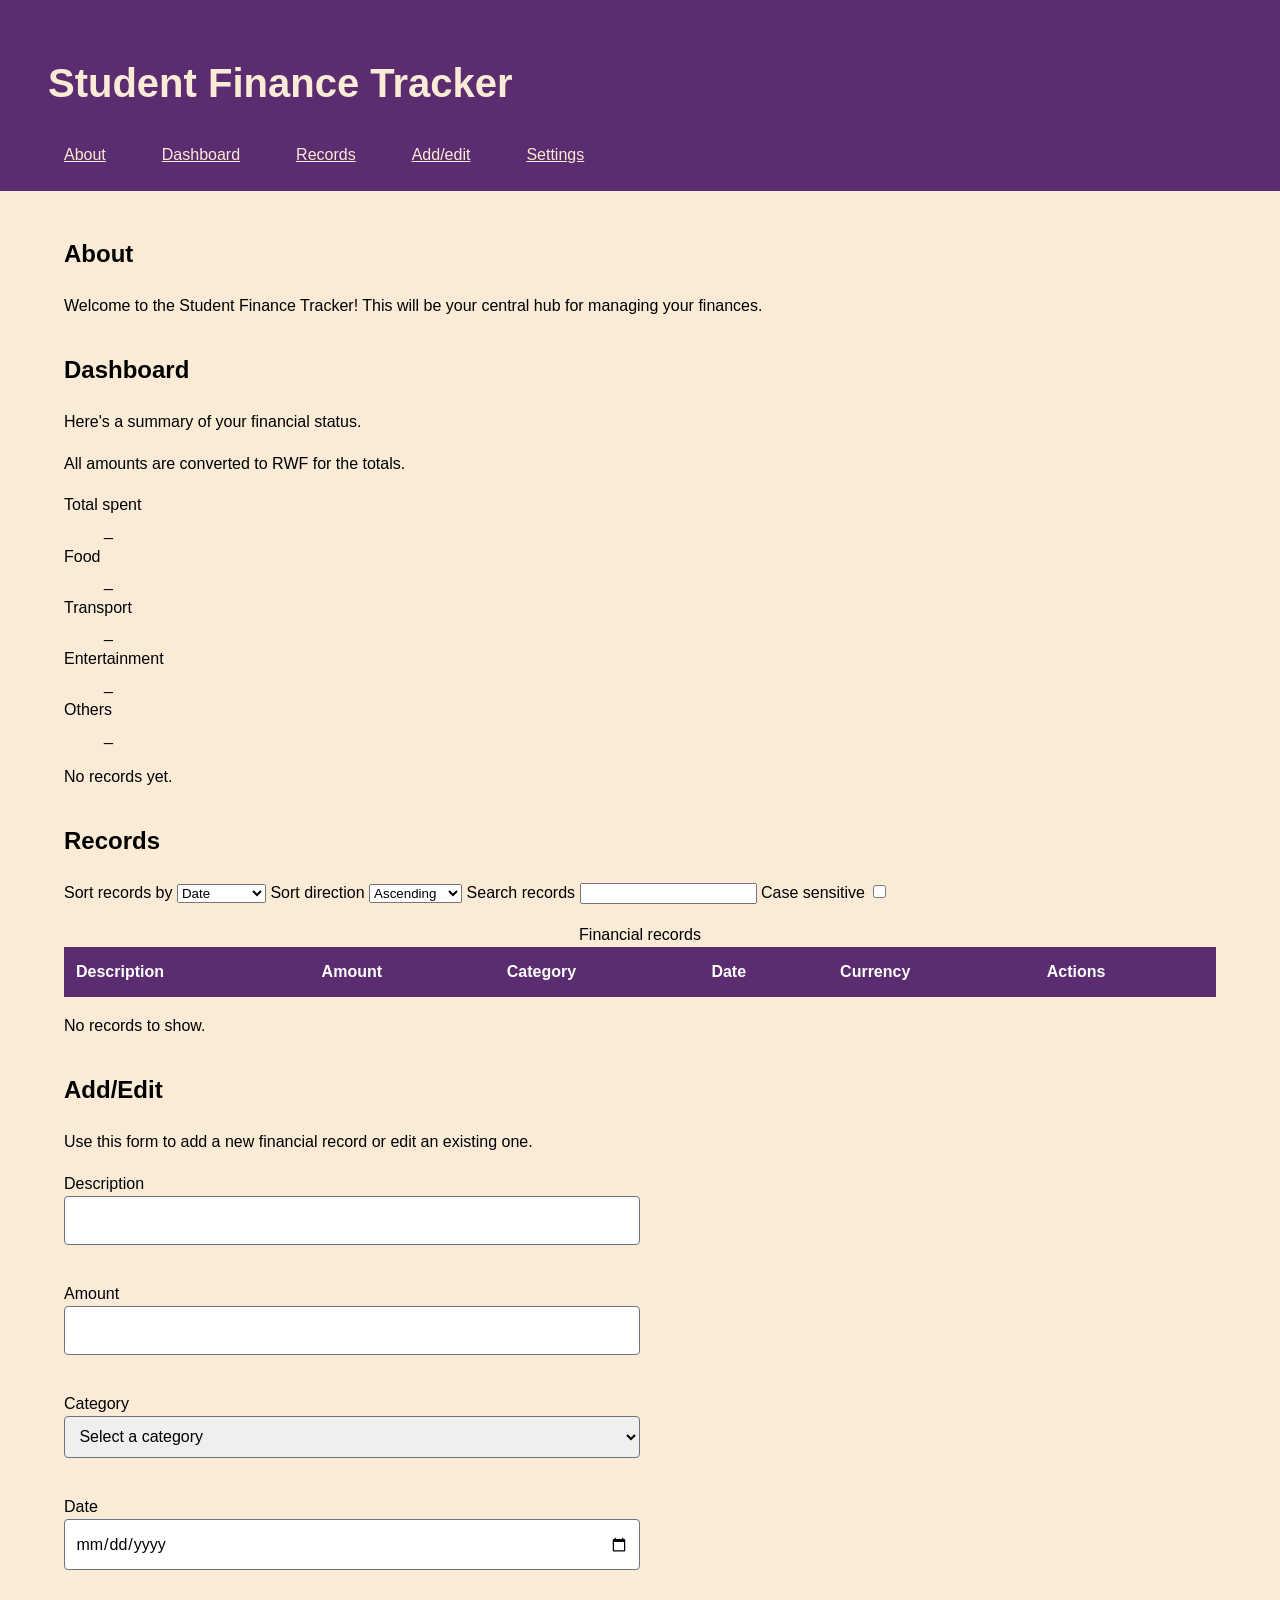
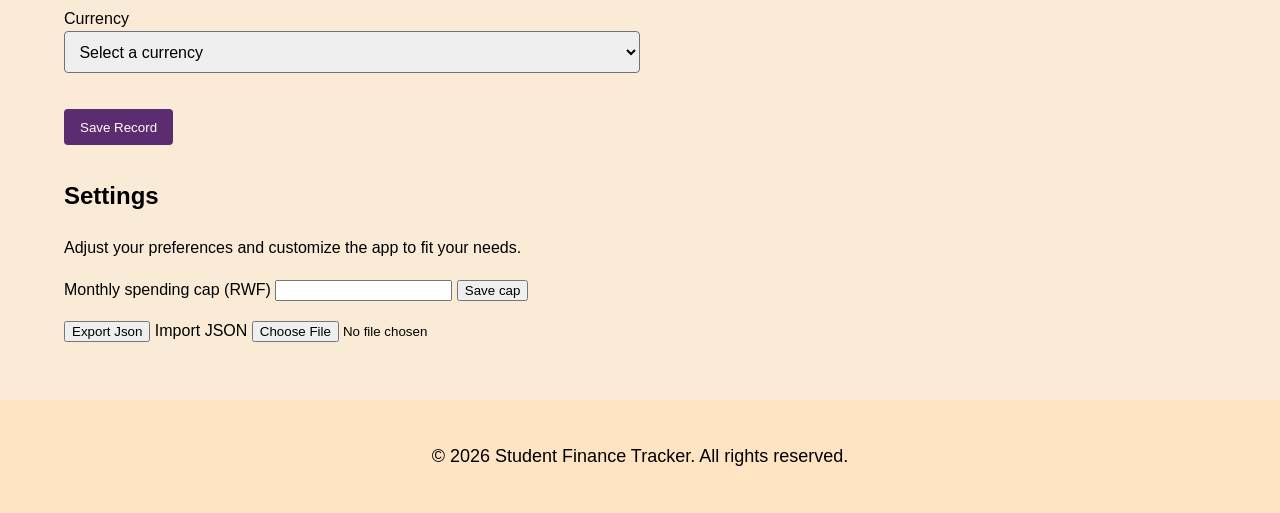
<file: index.html>
<!DOCTYPE html>
<html lang="en">

<head>
    <meta charset="UTF-8">
    <meta name="viewport" content="width=device-width, initial-scale=1.0">
    <title>Student Finance Tracker</title>
    <link rel="stylesheet" href="styles/main.css">
</head>

<body>
    <a class="skip-link" href="#main">Skip to main content</a>
    <header>
        <h1>Student Finance Tracker</h1>
        <nav aria-label="Primary">
            <ul>
                <li><a href="#about">About</a></li>
                <li><a href="#dashboard">Dashboard</a></li>
                <li><a href="#records">Records</a></li>
                <li><a href="#form">Add/edit</a></li>
                <li><a href="#settings">Settings</a></li>
            </ul>
        </nav>
    </header>

    <main id="main">
        <section id="about" aria-labelledby="about-heading">
            <h2 id="about-heading">About</h2>
            <p>Welcome to the Student Finance Tracker! This will be your central hub for managing your finances.</p>
        </section>
        <section id="dashboard" aria-labelledby="dashboard-heading">
            <h2 id="dashboard-heading">Dashboard</h2>
            <p>Here's a summary of your financial status.</p>
             <p>All amounts are converted to RWF for the totals.</p>
            <dl>
                <dt>Total spent</dt>
                <dd id="dash-total">-</dd>
                <dt>Food</dt>
                <dd id="dash-food">-</dd>
                <dt>Transport</dt>
                <dd id="dash-transport">-</dd>
                <dt>Entertainment</dt>
                <dd id="dash-entertainment">-</dd>
                <dt>Others</dt>
                <dd id="dash-others">-</dd>
            </dl>
            <p id="dash-cap-status" aria-live="polite"></p>
            <p id="dash-empty" hidden>No records yet.</p>

        </section>
        <section id="records" aria-labelledby="records-heading">
            <h2 id="records-heading">Records</h2>
           
            <label for="sort-field">Sort records by</label>
            <select id="sort-field">
                <option value="date">Date</option>
                <option value="description">Description</option>
                <option value="amount">Amount</option>
            </select>

            <label for="sort-direction">Sort direction</label>
            <select id="sort-direction">
                <option value="asc">Ascending</option>
                <option value="desc">Descending</option>
            </select>

            <label for="search-records">Search records</label>
            <input type="search" id="search-records">

            <label for="case-sensitive">Case sensitive</label>
            <input type="checkbox" id="case-sensitive">

            <p id="search-message" aria-live="polite"></p>

            <div id="records-cards"></div>

            <table>
                <caption>Financial records</caption>
                <thead>
                    <tr>
                        <th scope="col">Description</th>
                        <th scope="col">Amount</th>
                        <th scope="col">Category</th>
                        <th scope="col">Date</th>
                        <th scope="col">Currency</th>
                        <th scope="col">Actions</th>
                    </tr>
                </thead>
                <tbody id="records-body"></tbody>
            </table>

            <p id="records-empty">No records to show.</p>
        </section>
        <section id="form" aria-labelledby="form-heading">
            <h2 id="form-heading">Add/Edit</h2>
            <p>Use this form to add a new financial record or edit an existing one.</p>
            <form id="finance-form" aria-label="Add/edit">
                <label for="description">Description</label>
                <input type="text" id="description" name="description" aria-describedby="description-error"> 
                <span class="error-message" id="description-error" aria-live="polite"></span>
                <label for="amount">Amount</label>
                <input type="number" id="amount" name="amount" step="0.01" min="0.01" aria-describedby="amount-error">
                <span class="error-message" id="amount-error" aria-live="polite"></span>
                <label for="category">Category</label> 
                <select id="category" name="category" aria-describedby="category-error">
                    <option value="">Select a category</option>
                    <option value="food">Food</option>
                    <option value="transport">Transport</option>
                    <option value="entertainment">Entertainment</option>
                    <option value="others">Others</option>
                </select>
                <span class="error-message" id="category-error" aria-live="polite"></span>
                <label for="date">Date</label>
                <input type="date" id="date" name="date" aria-describedby="date-error">
                <span class="error-message" id="date-error" aria-live="polite"></span>
                <label for="currency">Currency</label>
                <select id="currency" name="currency" aria-describedby="currency-error">
                    <option value="">Select a currency</option>
                    <option value="rwf">RWF</option>
                    <option value="usd">USD</option>
                    <option value="gbp">GBP</option>
                </select>
                <span class="error-message" id="currency-error" aria-live="polite"></span>
                <button type="submit">Save Record</button>
                <p role="status" id="form-message" aria-live="polite"></p>
            </form>
        </section>
        <section id="settings" aria-labelledby="settings-heading">
            <h2 id="settings-heading">Settings</h2>
            <p>Adjust your preferences and customize the app to fit your needs.</p>
            <label for="spending-cap">Monthly spending cap (RWF)</label>
            <input type="number" id="spending-cap" min="0" step="1">
            <button type="button" id="save-cap">Save cap</button>
            <p id="cap-message" aria-live="polite"></p>
            <button type="button" id="export-json">Export Json</button>

            <label for="import-json"> Import JSON</label>
            <input type="file" id="import-json" accept=".json,application/json">

            <p id="transfer-message" aria-live="polite"></p>
        </section>
    </main>
    <footer>
        <p>&copy; 2026 Student Finance Tracker. All rights reserved.</p>
    </footer>
    <script type="module" src="scripts/main.js"></script>
</body>

</html>
</file>
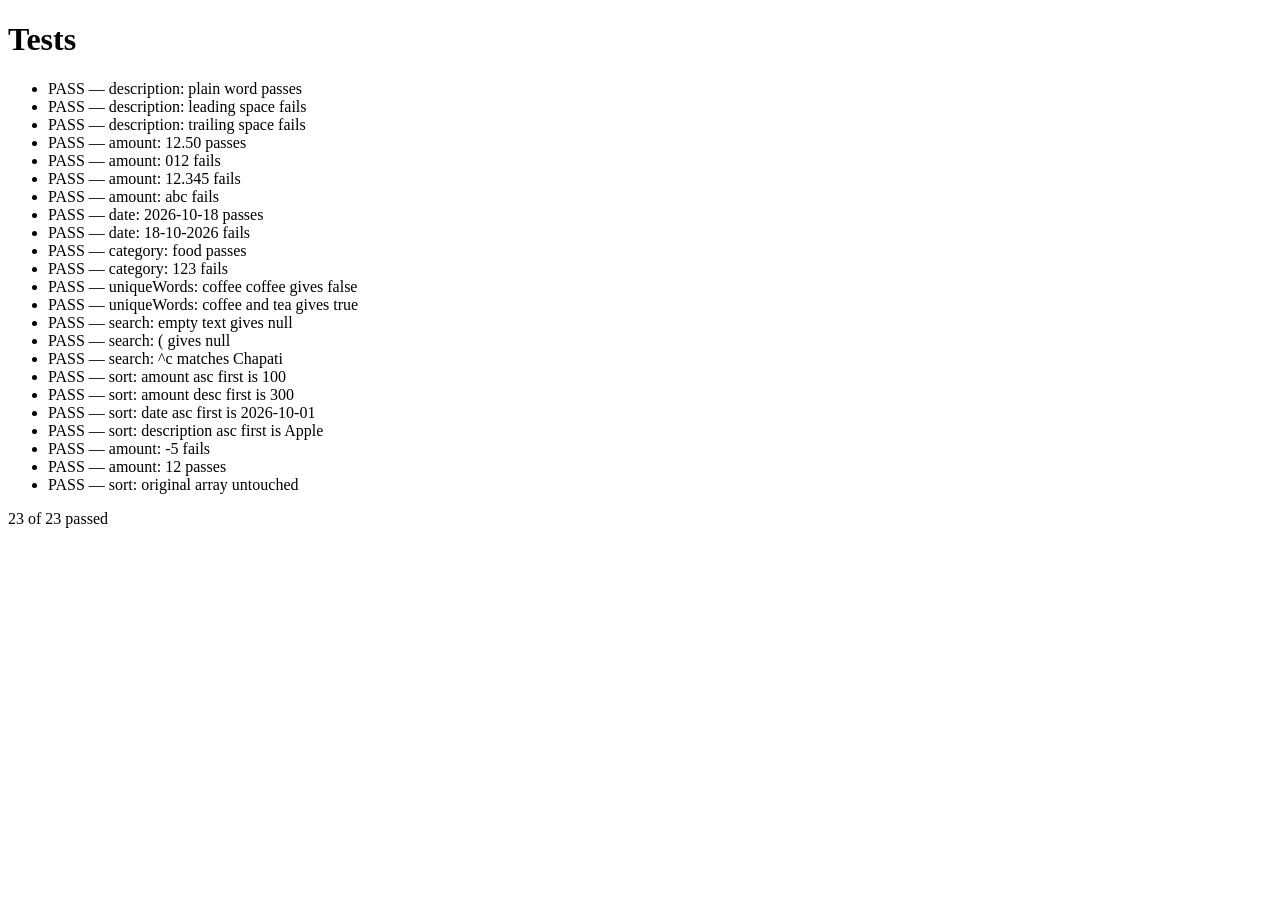
<file: test.html>
<!DOCTYPE html>
<html lang="en">
<head>
    <meta charset="UTF-8">
    <meta name="viewport" content="width=device-width, initial-scale=1.0">
    <title>Tests — Student Finance Tracker</title>
</head>
<body>
    <h1>Tests</h1>
    <ul id="results"></ul>
    <p id="summary"></p>

    <script type="module">
        import { validateDescription, validateAmount, validateDate, validateCategory, validateUniqueWords } from "./scripts/validators.js";
        import { compileSearch } from "./scripts/search.js";
        import { sortRecords } from "./scripts/sort.js";

        let passed = 0;
        let total = 0;

        const check = (name, condition) => {
            total++;
            if (condition) passed++;
            const li = document.createElement("li");
            li.textContent = `${condition ? "PASS" : "FAIL"} — ${name}`;
            document.getElementById("results").append(li);
        };

        // validateDescription
        check("description: plain word passes", validateDescription("Chapati") === true);
        check("description: leading space fails", validateDescription(" Chapati") === false);
        check("description: trailing space fails", validateDescription("Chapati ") === false);

        // validateAmount
        check("amount: 12.50 passes", validateAmount("12.50") === true);
        check("amount: 012 fails", validateAmount("012") === false);
        check("amount: 12.345 fails", validateAmount("12.345") === false);
        check("amount: abc fails", validateAmount("abc") === false);

        // validateDate
        check("date: 2026-10-18 passes", validateDate("2026-10-18") === true);
        check("date: 18-10-2026 fails", validateDate("18-10-2026") === false);

        // validateCategory
        check("category: food passes", validateCategory("food") === true);
        check("category: 123 fails", validateCategory("123") === false);

        // validateUniqueWords
        check("uniqueWords: coffee coffee gives false", validateUniqueWords("coffee coffee") === false);
        check("uniqueWords: coffee and tea gives true", validateUniqueWords("coffee and tea") === true);

        // compileSearch
        check("search: empty text gives null", compileSearch("", false) === null);
        check("search: ( gives null", compileSearch("(", false) === null);
        check("search: ^c matches Chapati", compileSearch("^c", false).test("Chapati") === true);

        // sortRecords
        const sample = [
            { description: "Banana", amount: 300, date: "2026-10-03" },
            { description: "Apple",  amount: 100, date: "2026-10-01" },
            { description: "Cherry", amount: 200, date: "2026-10-02" },
        ];
        const byAmountAsc = sortRecords(sample, "amount", "asc");
        check("sort: amount asc first is 100", byAmountAsc[0].amount === 100);
        const byAmountDesc = sortRecords(sample, "amount", "desc");
        check("sort: amount desc first is 300", byAmountDesc[0].amount === 300);
        const byDateAsc = sortRecords(sample, "date", "asc");
        check("sort: date asc first is 2026-10-01", byDateAsc[0].date === "2026-10-01");
        const byDescAsc = sortRecords(sample, "description", "asc");
        check("sort: description asc first is Apple", byDescAsc[0].description === "Apple");
        check("amount: -5 fails", validateAmount("-5") === false);
        check("amount: 12 passes", validateAmount("12") === true);
        check("sort: original array untouched", sample[0].description === "Banana");

        document.getElementById("summary").textContent = `${passed} of ${total} passed`;
    </script>
</body>
</html>
</file>
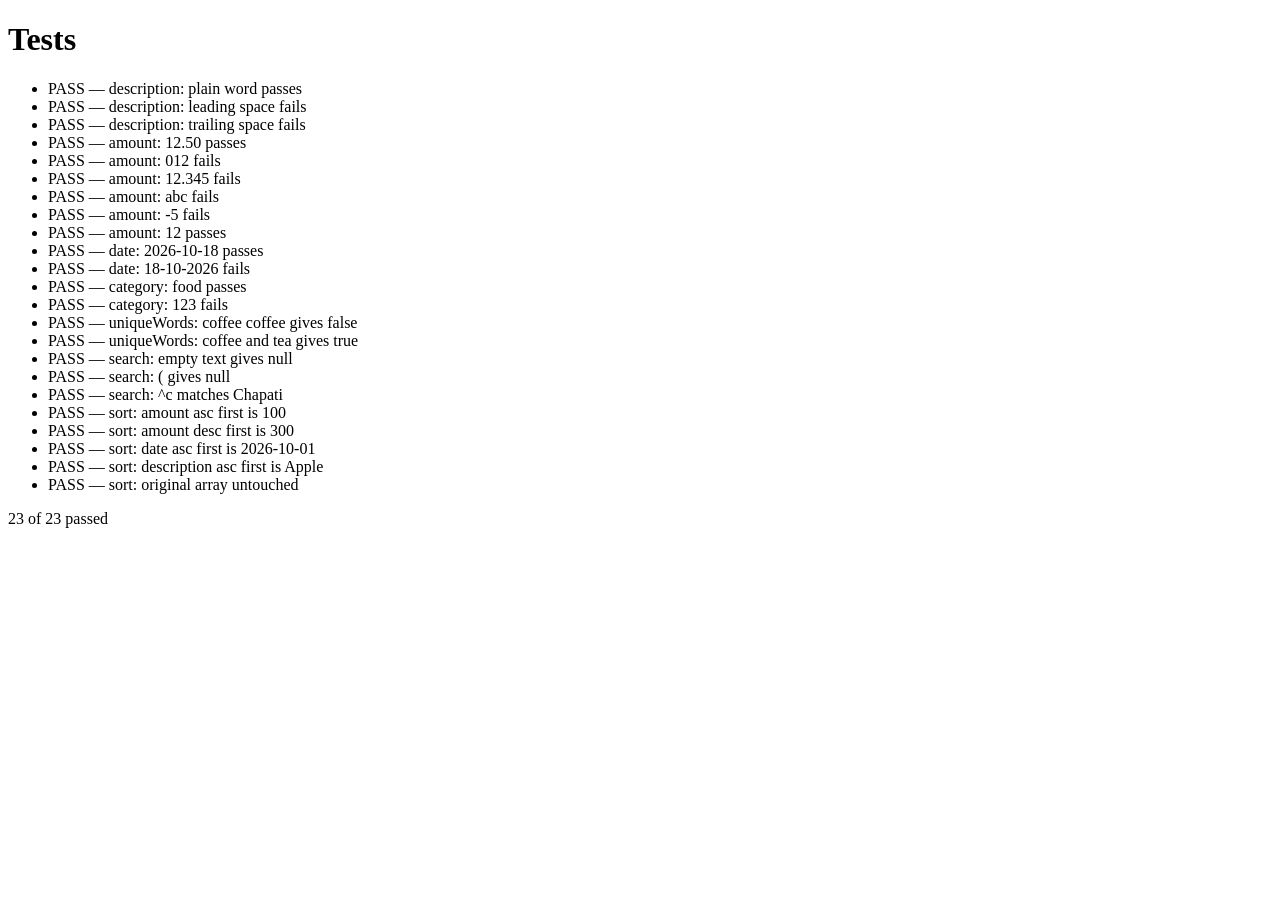
<file: tests.html>
<!DOCTYPE html>
<html lang="en">
<head>
    <meta charset="UTF-8">
    <meta name="viewport" content="width=device-width, initial-scale=1.0">
    <title>Tests — Student Finance Tracker</title>
</head>
<body>
    <h1>Tests</h1>
    <ul id="results"></ul>
    <p id="summary"></p>

    <script type="module">
        import { validateDescription, validateAmount, validateDate, validateCategory, validateUniqueWords } from "./scripts/validators.js";
        import { compileSearch } from "./scripts/search.js";
        import { sortRecords } from "./scripts/sort.js";

        let passed = 0;
        let total = 0;

        const check = (name, condition) => {
            total++;
            if (condition) passed++;
            const li = document.createElement("li");
            li.textContent = `${condition ? "PASS" : "FAIL"} — ${name}`;
            document.getElementById("results").append(li);
        };

        // validateDescription
        check("description: plain word passes", validateDescription("Chapati") === true);
        check("description: leading space fails", validateDescription(" Chapati") === false);
        check("description: trailing space fails", validateDescription("Chapati ") === false);

        // validateAmount
        check("amount: 12.50 passes", validateAmount("12.50") === true);
        check("amount: 012 fails", validateAmount("012") === false);
        check("amount: 12.345 fails", validateAmount("12.345") === false);
        check("amount: abc fails", validateAmount("abc") === false);
        check("amount: -5 fails", validateAmount("-5") === false);
        check("amount: 12 passes", validateAmount("12") === true);

        // validateDate
        check("date: 2026-10-18 passes", validateDate("2026-10-18") === true);
        check("date: 18-10-2026 fails", validateDate("18-10-2026") === false);

        // validateCategory
        check("category: food passes", validateCategory("food") === true);
        check("category: 123 fails", validateCategory("123") === false);

        // validateUniqueWords
        check("uniqueWords: coffee coffee gives false", validateUniqueWords("coffee coffee") === false);
        check("uniqueWords: coffee and tea gives true", validateUniqueWords("coffee and tea") === true);

        // compileSearch
        check("search: empty text gives null", compileSearch("", false) === null);
        check("search: ( gives null", compileSearch("(", false) === null);
        check("search: ^c matches Chapati", compileSearch("^c", false).test("Chapati") === true);

        // sortRecords
        const sample = [
            { description: "Banana", amount: 300, date: "2026-10-03" },
            { description: "Apple",  amount: 100, date: "2026-10-01" },
            { description: "Cherry", amount: 200, date: "2026-10-02" },
        ];
        const byAmountAsc = sortRecords(sample, "amount", "asc");
        check("sort: amount asc first is 100", byAmountAsc[0].amount === 100);
        const byAmountDesc = sortRecords(sample, "amount", "desc");
        check("sort: amount desc first is 300", byAmountDesc[0].amount === 300);
        const byDateAsc = sortRecords(sample, "date", "asc");
        check("sort: date asc first is 2026-10-01", byDateAsc[0].date === "2026-10-01");
        const byDescAsc = sortRecords(sample, "description", "asc");
        check("sort: description asc first is Apple", byDescAsc[0].description === "Apple");
        check("sort: original array untouched", sample[0].description === "Banana");

        document.getElementById("summary").textContent = `${passed} of ${total} passed`;
    </script>
</body>
</html>
</file>
<file: styles/main.css>
.skip-link {
    position:absolute;
    top: -1000px;
    left: 0;
    padding: 1rem 1.5rem;
    background-color:bisque;
    color:#5b2c6f;

}
.skip-link:focus-visible {
    top:0;
    
}

body {
    font-family: Arial, sans-serif;
    margin: 0;
    padding: 0;
    line-height: 1.6;
    color:black;
    background-color:antiquewhite;

}

header {
    padding: 1rem 1.5rem ;
    background-color: #5b2c6f;
    color:antiquewhite;
}

nav ul {
    list-style: none;
    padding: 0;
    margin: 0; 
    display: flex;
    gap: 1rem 1.5rem;
    flex-wrap: wrap; 
}

nav a {
    color:antiquewhite;
    text-decoration:underline;
    padding: 0.5rem 1rem;
    transition: background-color 0.3s, color 0.3s;
}

nav a:hover {
    background-color: bisque;
    color: #5b2c6f;

}
:focus-visible {
    outline: 3px solid #5b2c6f;
    outline-offset: 2px;
}

nav a:focus-visible {
    outline: 3px solid bisque;
    outline-offset: 2px;
    
}

main {
    padding: 1.5rem 1.5rem;
    max-width: 60rem;
    margin-inline: auto;
}

footer {
    padding: 1.5rem;
    background-color: bisque;
    text-align: center;
}

section {
    margin-bottom: 2rem;
}

#records table {
    display: none;
}

#records-cards {
    display: grid;
    gap: 1rem;
}

#records-cards article {
    padding: 1rem;
    border: 1px solid #d1d5db;
    border-radius: 0.5rem;
    background: #f8fafc;
}

#records table {
    width: 100%;
    border-collapse: collapse;
}

#records th,
#records td {
    padding: 0.75rem;
    text-align: left;
}

#records thead {
    background: #5b2c6f;
    color: #fff;
}
 
#records tbody tr {
    border-bottom: 1px solid #d1d5db;
}

#finance-form {
    max-width: 36rem;
}

#finance-form label {
    display: block;
    margin-top: 1rem;
}

#finance-form input,
#finance-form select {
    width: 100%;
    padding: 0.65rem;
    border: 1px solid #6b7280;
    border-radius: 0.25rem;
    box-sizing: border-box;
    font: inherit;
}

#finance-form button {
    margin-top: 1rem;
    padding: 0.65rem 1rem;
    border: 0;
    border-radius: 0.25rem;
    background: #5b2c6f;
    color: #fff;
    cursor: pointer;
}

#finance-form button:hover {
    background: #432152;
}

.error-message {
    display: block;
    min-height: 1.25rem;
    color: #a4161a;
}

@media (min-width: 768px) {

    header {
        padding: 1.5rem 3rem;
    }

    h1 {
        font-size: 2.5rem;
    }

    main {
        padding: 1.5rem 3rem;
    }
    
    #records table {
        display: table;
    }

    #records-cards {
        display: none;
    }
}

@media (min-width: 1024px) {

    main {
        max-width: 80rem; 
        padding: 1.5rem 4rem;

    }

    footer {
        padding: 1.5rem 4rem;
        font-size: 1.125rem;
    }
}

@media (prefers-reduced-motion: reduce) {
    nav a {
        transition: none;
    }   
    
}

mark {
    background: #ffe08a;
    color: #000;
}
</file>
